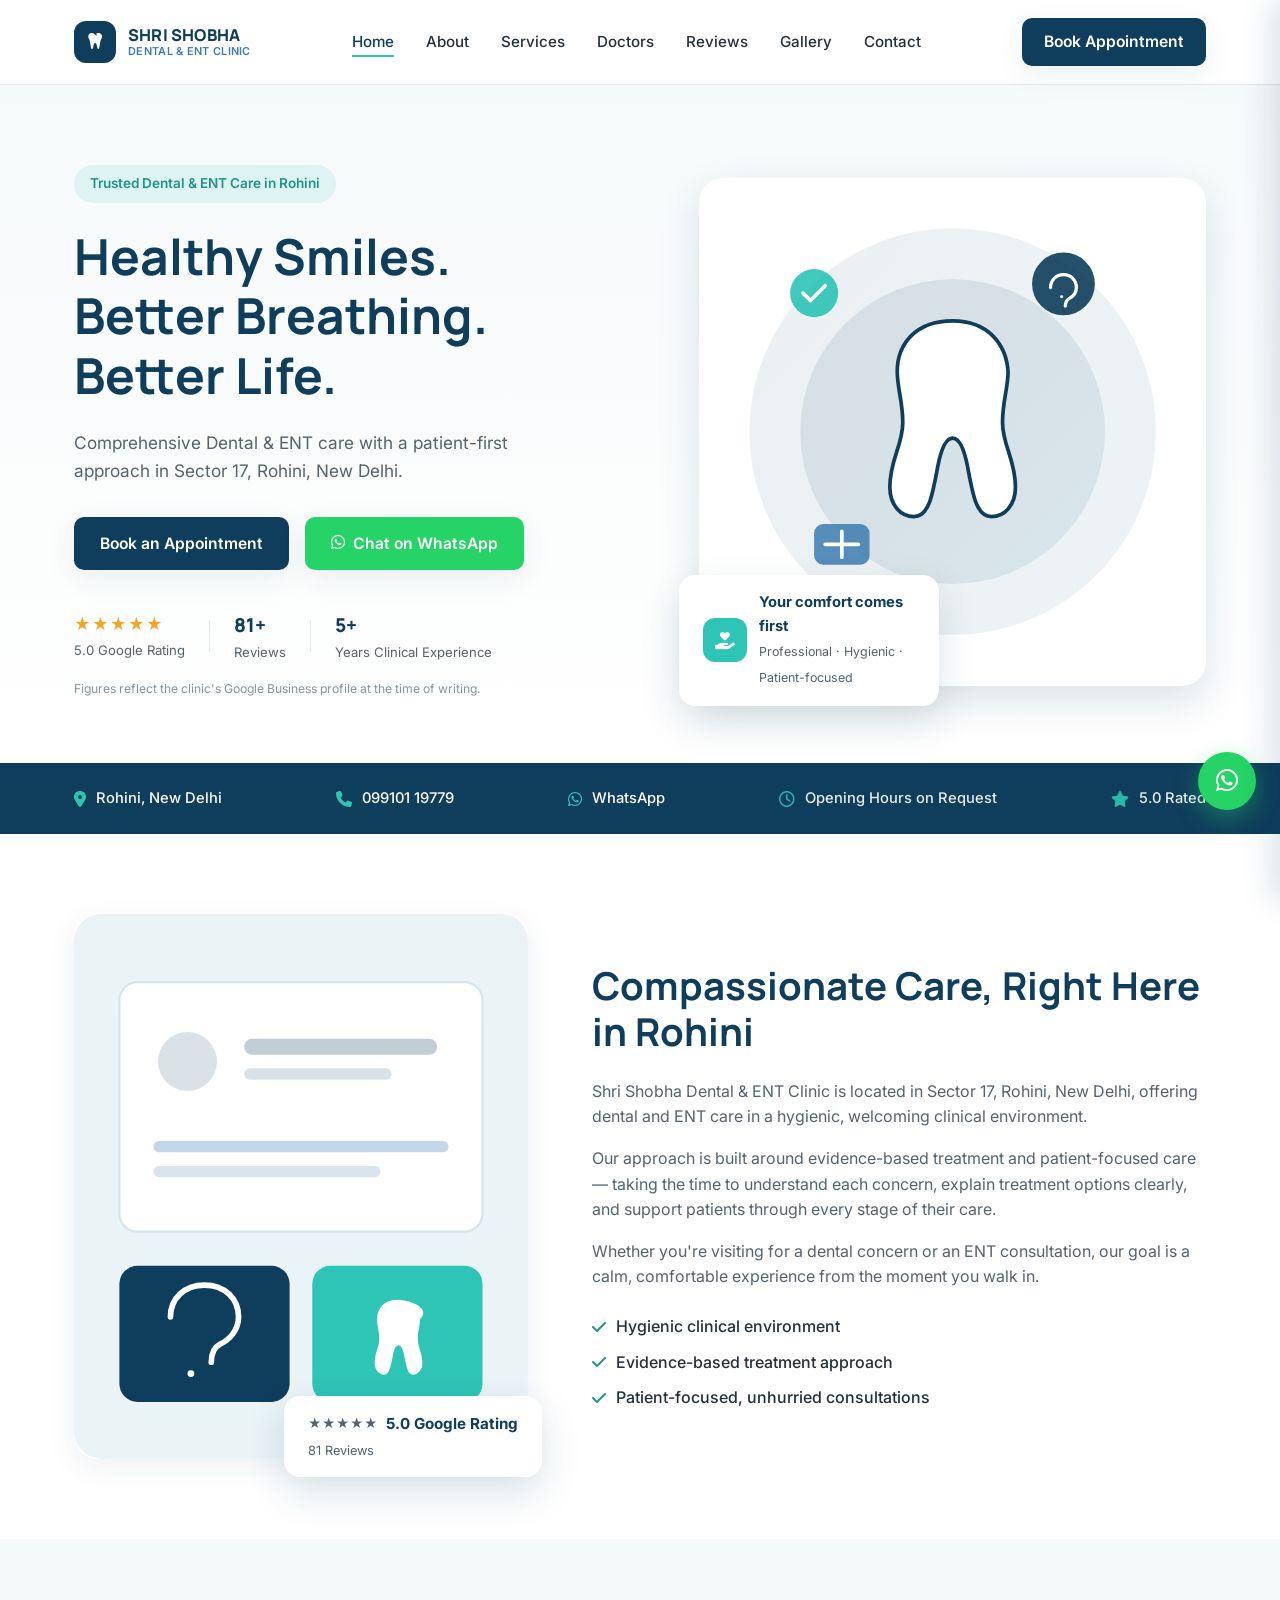
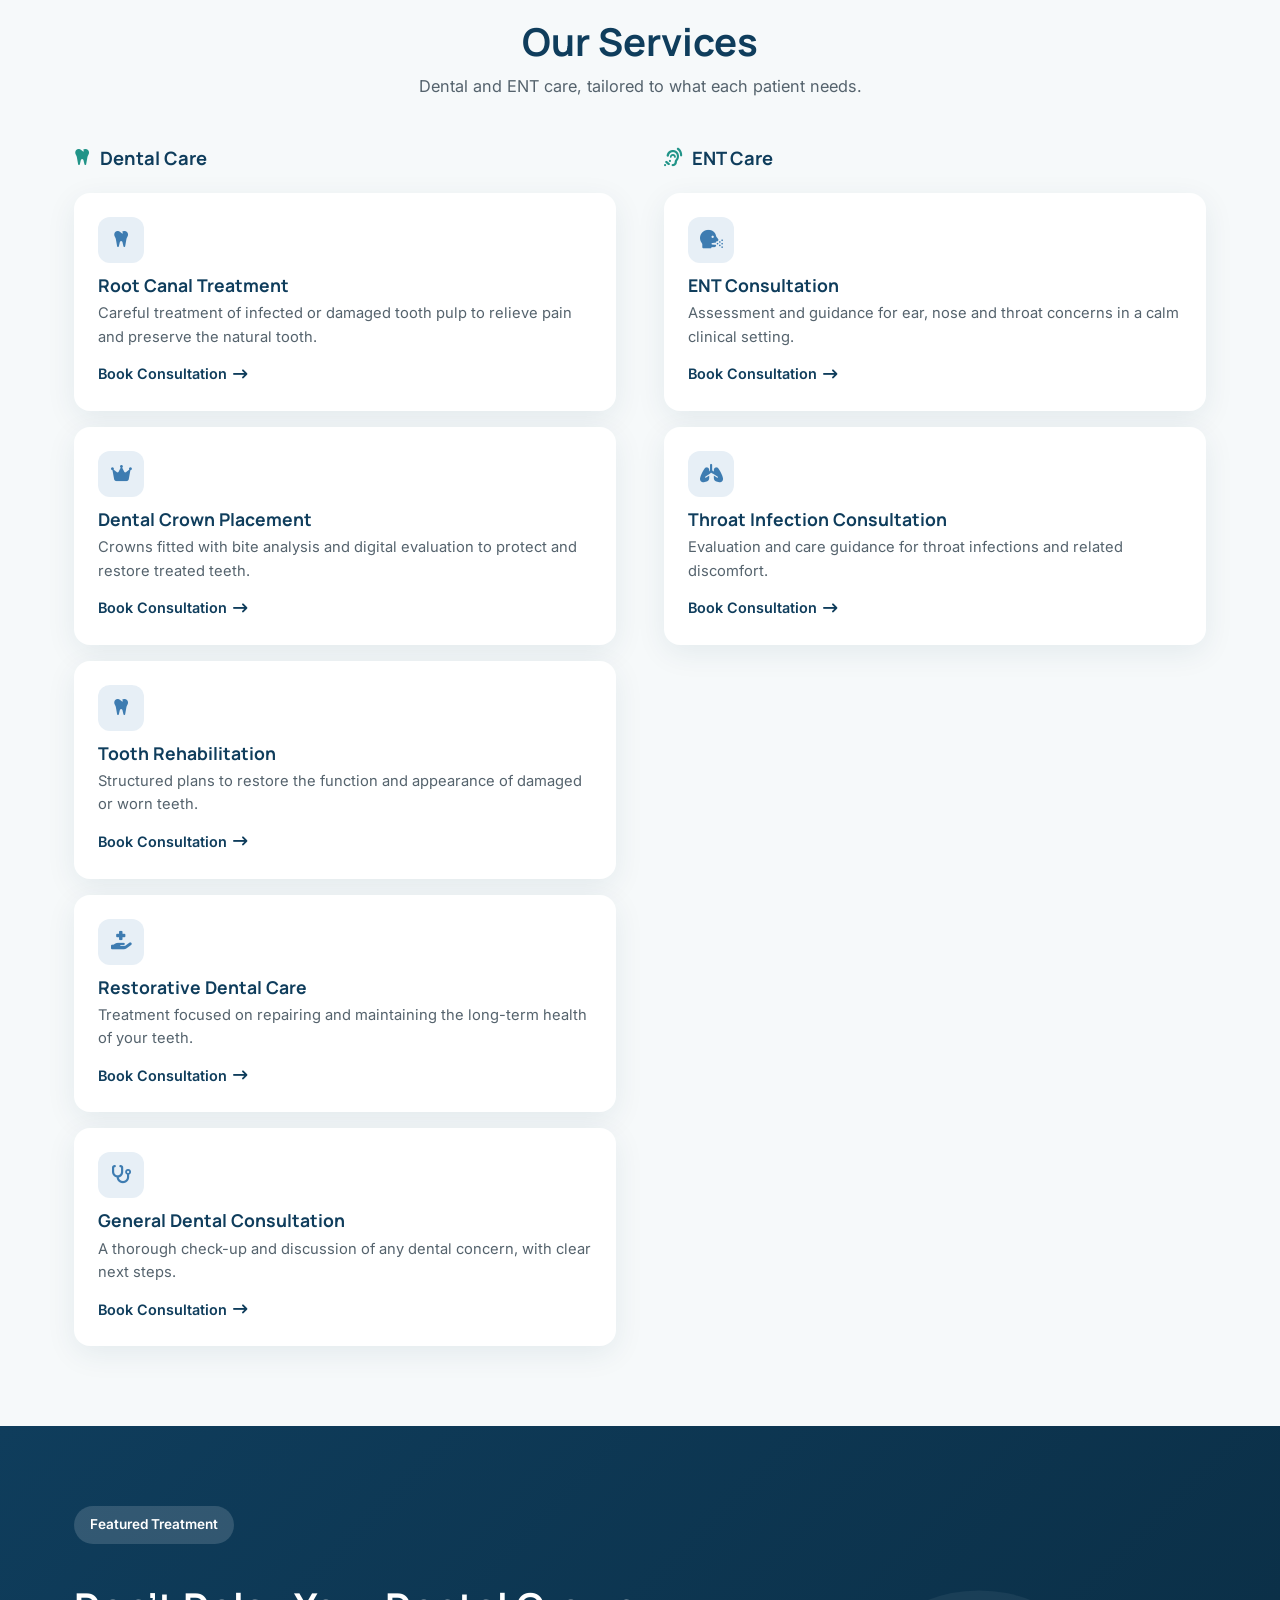
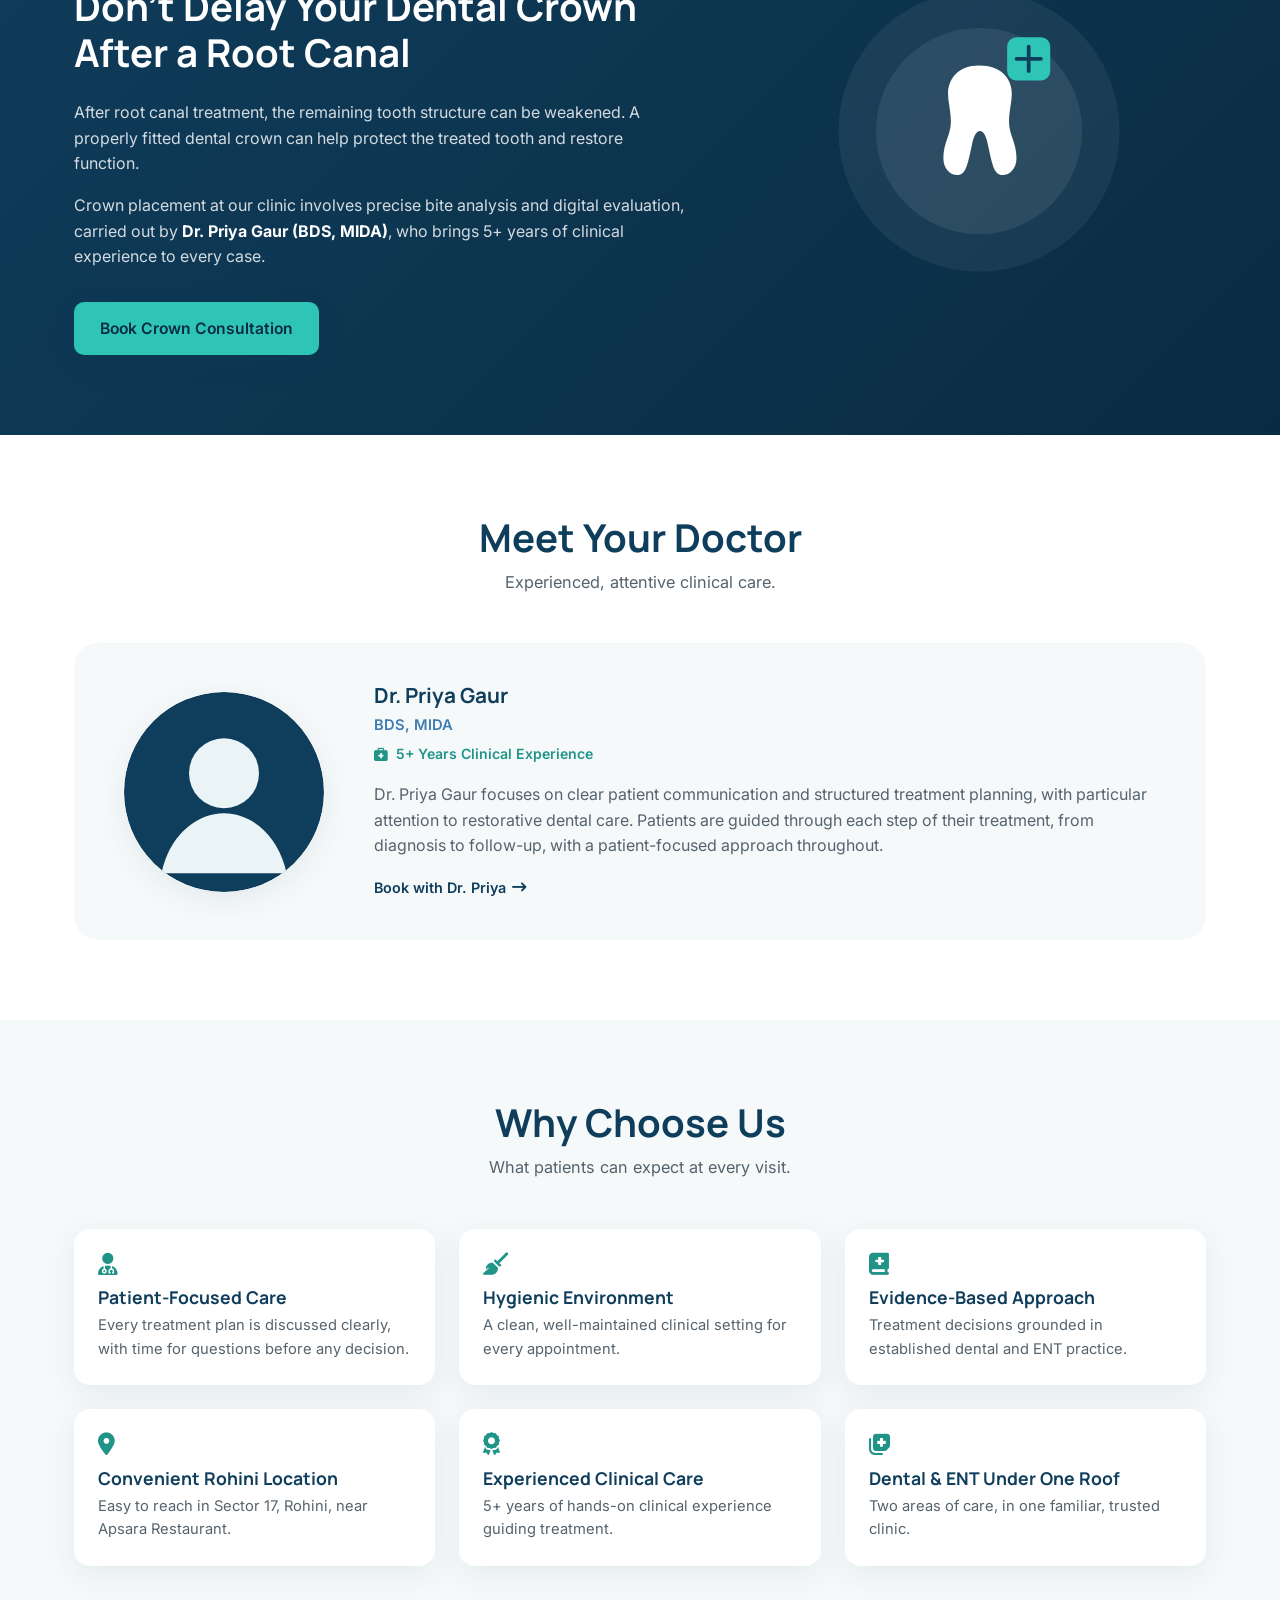
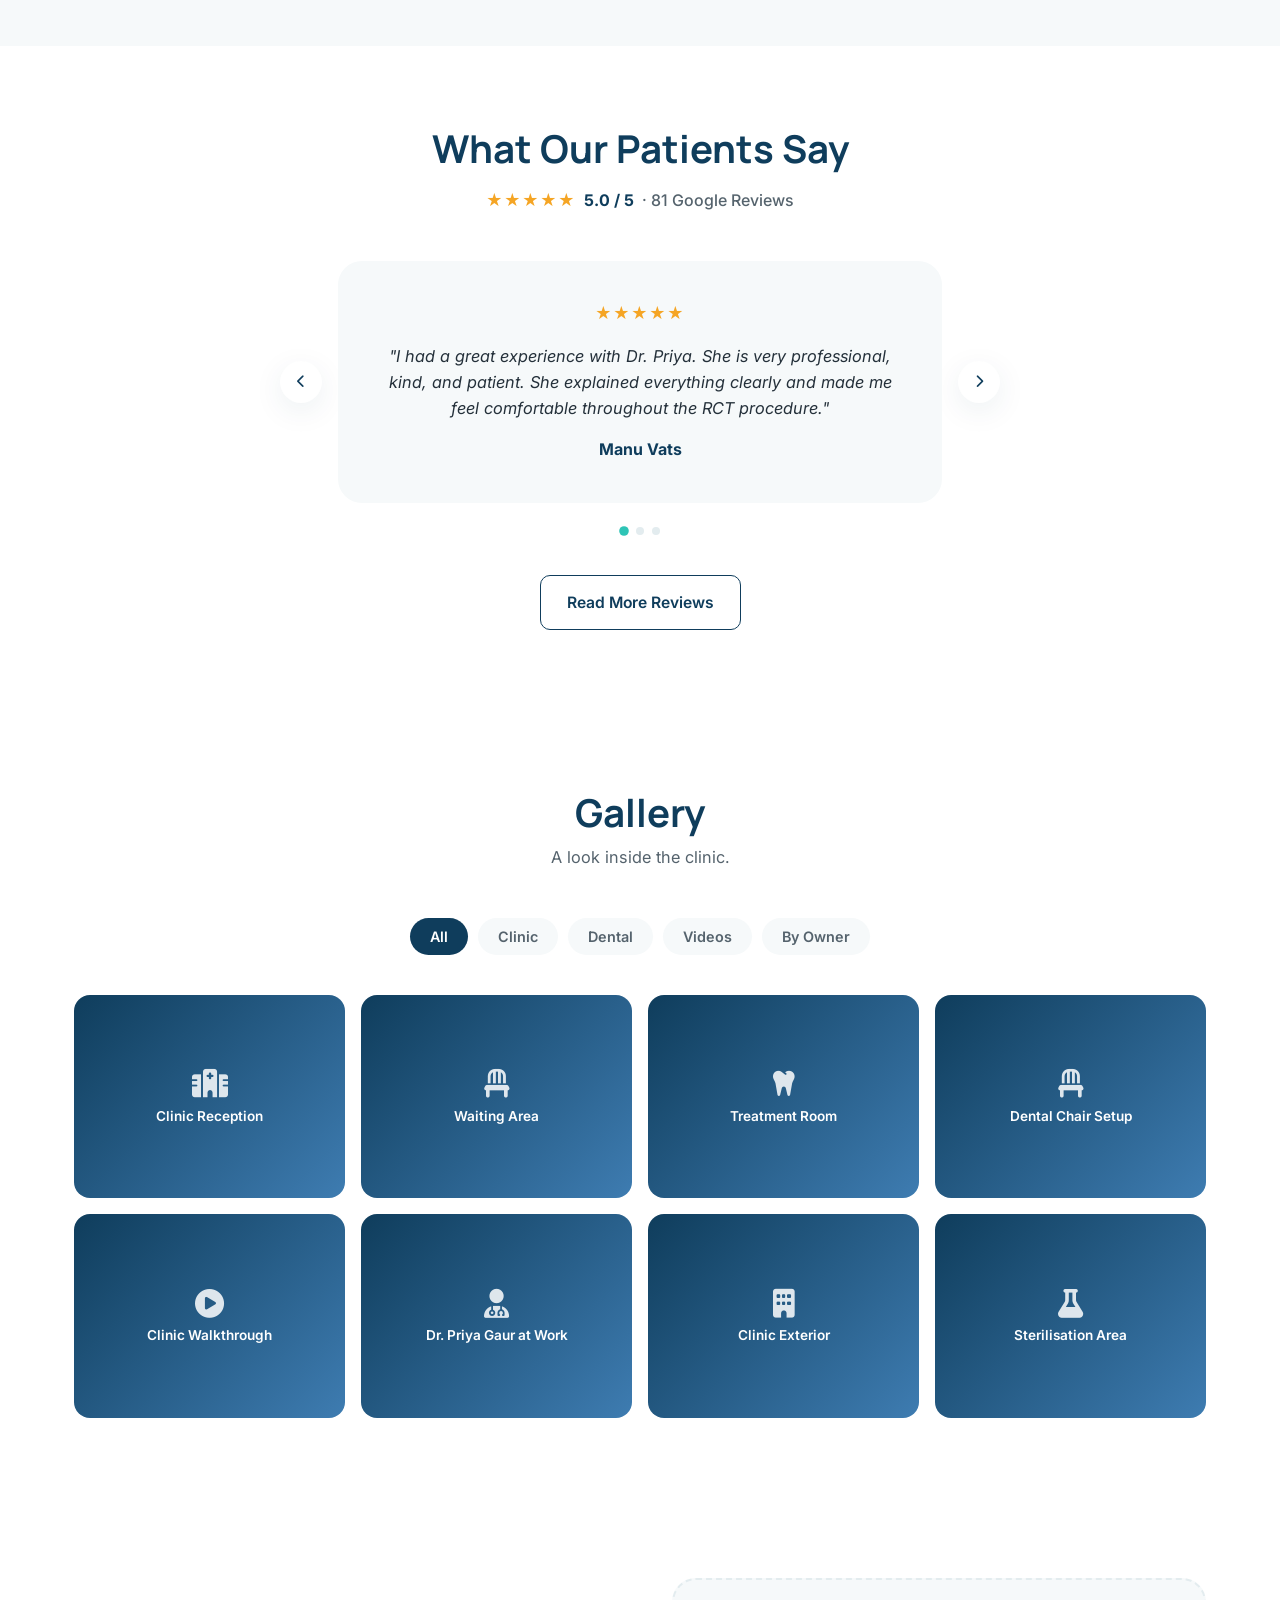
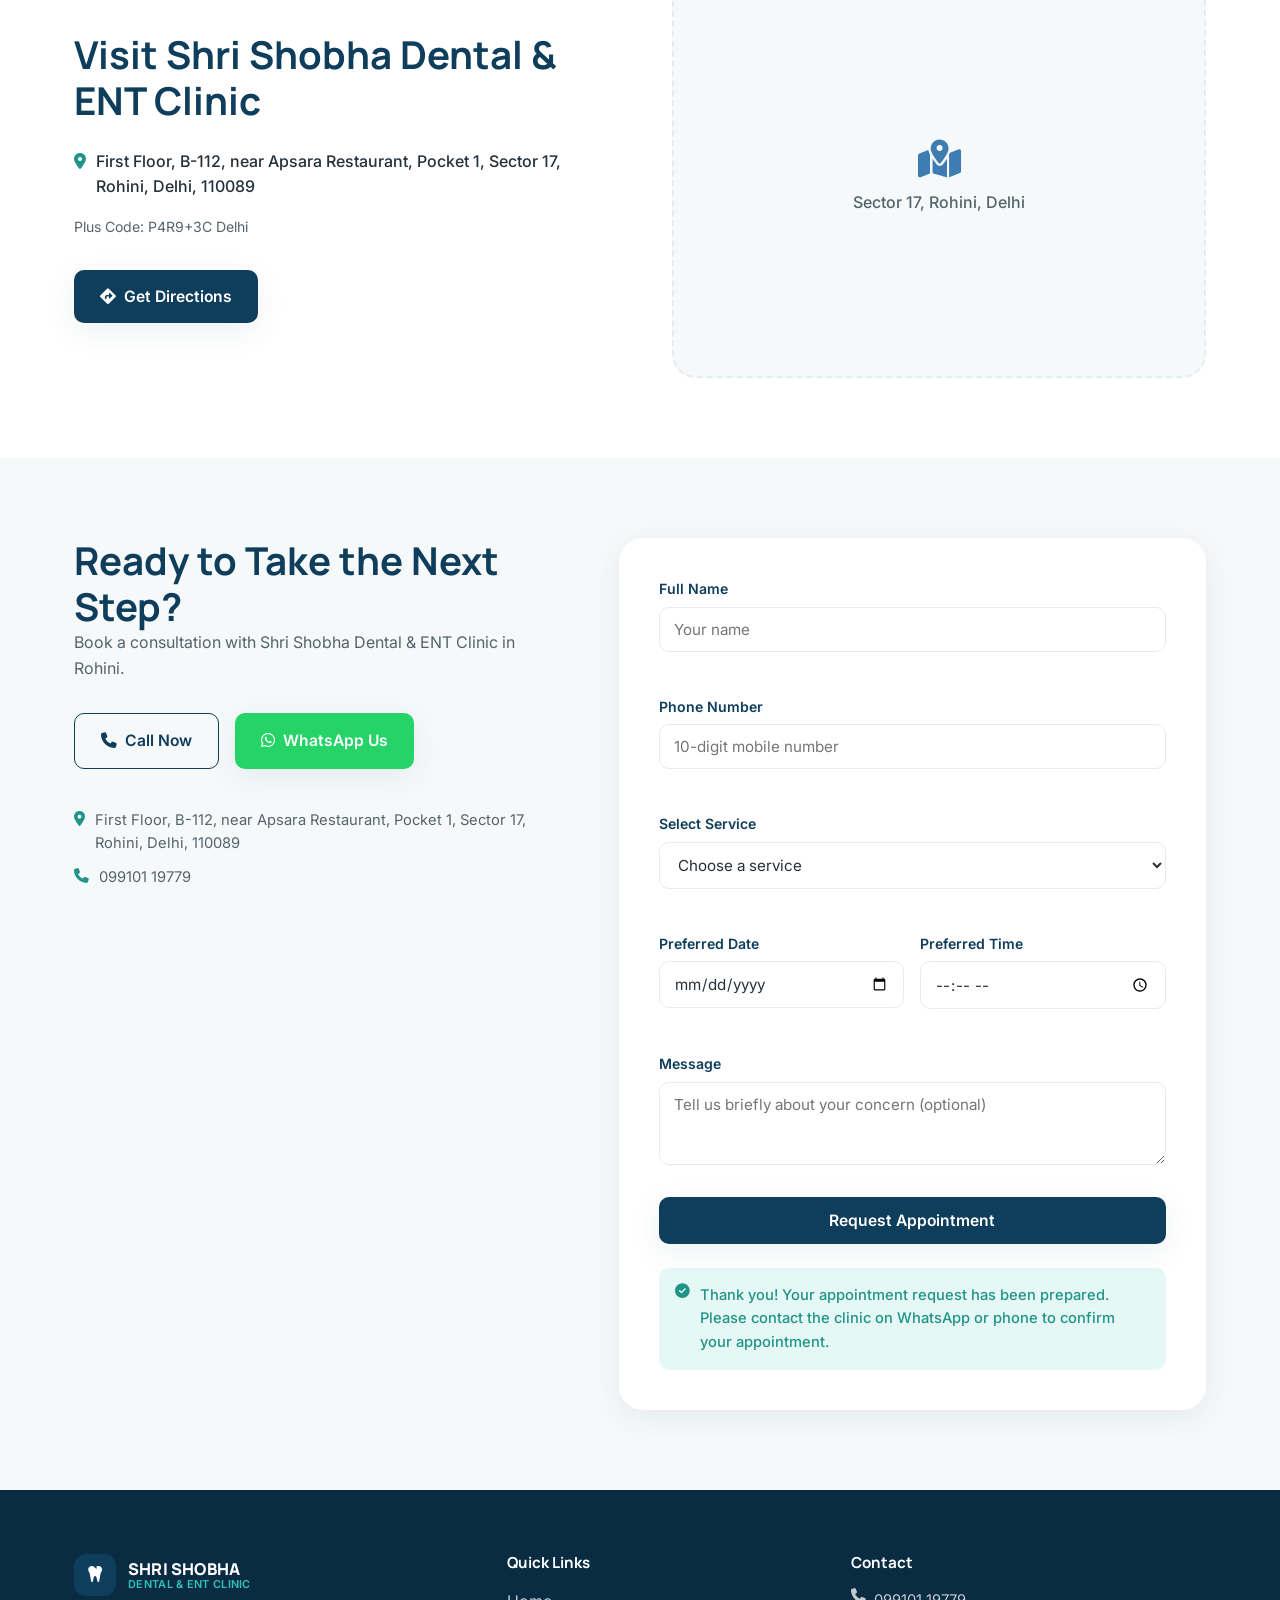
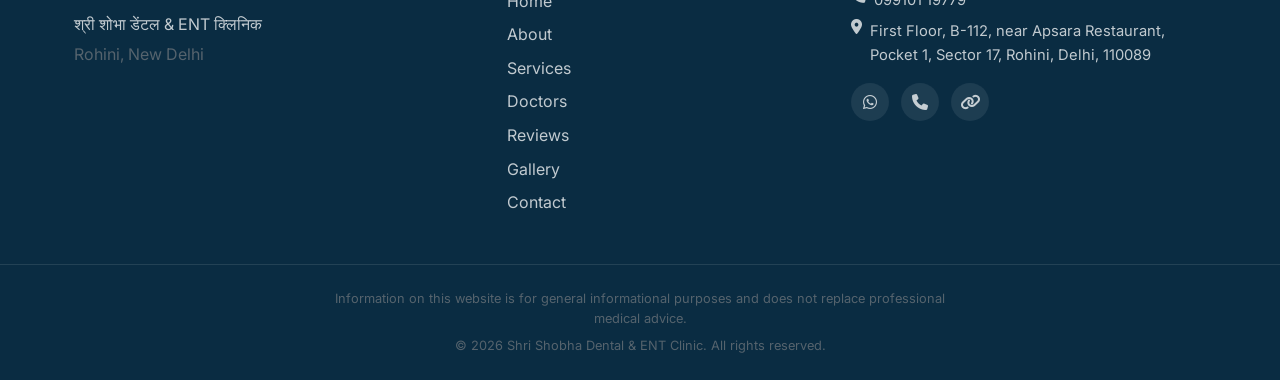
<file: index.html>
<!DOCTYPE html>
<html lang="en">
<head>
<meta charset="UTF-8">
<meta name="viewport" content="width=device-width, initial-scale=1.0">
<title>Shri Shobha Dental & ENT Clinic | Dental & ENT Care in Rohini, Delhi</title>
<meta name="description" content="Shri Shobha Dental & ENT Clinic in Sector 17, Rohini, New Delhi. Dental and ENT care with a patient-focused approach. Book a consultation or contact the clinic today.">
<meta name="keywords" content="dental clinic Rohini, ENT clinic Rohini, root canal Rohini, dental crown Delhi, Dr Priya Gaur, Sector 17 Rohini dentist">

<!-- Open Graph -->
<meta property="og:title" content="Shri Shobha Dental & ENT Clinic | Rohini, New Delhi">
<meta property="og:description" content="Dental and ENT care with a patient-focused approach in Sector 17, Rohini, New Delhi.">
<meta property="og:type" content="website">
<meta property="og:locale" content="en_IN">

<link rel="preconnect" href="https://fonts.googleapis.com">
<link rel="preconnect" href="https://fonts.gstatic.com" crossorigin>
<link href="https://fonts.googleapis.com/css2?family=Manrope:wght@500;600;700;800&family=Inter:wght@400;500;600&display=swap" rel="stylesheet">
<link rel="stylesheet" href="https://cdnjs.cloudflare.com/ajax/libs/font-awesome/6.5.1/css/all.min.css">

<link rel="stylesheet" href="style.css">

<script type="application/ld+json">
{
  "@context": "https://schema.org",
  "@type": "Dentist",
  "name": "Shri Shobha Dental & ENT Clinic",
  "image": "",
  "telephone": "+91-9910119779",
  "address": {
    "@type": "PostalAddress",
    "streetAddress": "First Floor, B-112, near Apsara Restaurant, Pocket 1, Sector 17",
    "addressLocality": "Rohini, Delhi",
    "postalCode": "110089",
    "addressCountry": "IN"
  },
  "aggregateRating": {
    "@type": "AggregateRating",
    "ratingValue": "5.0",
    "reviewCount": "81"
  }
}
</script>
</head>
<body>

<a class="skip-link" href="#main">Skip to content</a>

<!-- ===== HEADER ===== -->
<header class="site-header" id="siteHeader">
  <div class="header-inner">
    <a href="#home" class="brand">
      <span class="brand-mark" aria-hidden="true">
        <i class="fa-solid fa-tooth"></i>
      </span>
      <span class="brand-text">
        <span class="brand-name">SHRI SHOBHA</span>
        <span class="brand-sub">DENTAL &amp; ENT CLINIC</span>
      </span>
    </a>

    <nav class="main-nav" id="mainNav" aria-label="Primary">
      <ul>
        <li><a href="#home" class="nav-link active-link">Home</a></li>
        <li><a href="#about" class="nav-link">About</a></li>
        <li><a href="#services" class="nav-link">Services</a></li>
        <li><a href="#doctors" class="nav-link">Doctors</a></li>
        <li><a href="#reviews" class="nav-link">Reviews</a></li>
        <li><a href="#gallery" class="nav-link">Gallery</a></li>
        <li><a href="#contact" class="nav-link">Contact</a></li>
      </ul>
    </nav>

    <a href="#contact" class="btn btn-primary header-cta">Book Appointment</a>

    <button class="hamburger" id="hamburger" aria-label="Open menu" aria-expanded="false" aria-controls="mobileDrawer">
      <span></span><span></span><span></span>
    </button>
  </div>

  <!-- Mobile Drawer -->
  <div class="mobile-drawer" id="mobileDrawer">
    <ul>
      <li><a href="#home" class="mobile-link">Home</a></li>
      <li><a href="#about" class="mobile-link">About</a></li>
      <li><a href="#services" class="mobile-link">Services</a></li>
      <li><a href="#doctors" class="mobile-link">Doctors</a></li>
      <li><a href="#reviews" class="mobile-link">Reviews</a></li>
      <li><a href="#gallery" class="mobile-link">Gallery</a></li>
      <li><a href="#contact" class="mobile-link">Contact</a></li>
    </ul>
    <a href="#contact" class="btn btn-primary mobile-cta">Book Appointment</a>
  </div>
  <div class="drawer-backdrop" id="drawerBackdrop"></div>
</header>

<main id="main">

  <!-- ===== HERO ===== -->
  <section class="hero" id="home">
    <div class="hero-inner">
      <div class="hero-copy fade-up">
        <span class="badge">Trusted Dental &amp; ENT Care in Rohini</span>
        <h1>Healthy Smiles.<br>Better Breathing.<br>Better Life.</h1>
        <p class="hero-text">Comprehensive Dental &amp; ENT care with a patient-first approach in Sector 17, Rohini, New Delhi.</p>

        <div class="hero-actions">
          <a href="#contact" class="btn btn-primary">Book an Appointment</a>
          <a href="https://wa.me/919910119779?text=Hello%2C%20I%20saw%20your%20clinic%20profile%20on%20Google%20and%20would%20like%20to%20know%20more%20about%20the%20clinic%20details%2C%20available%20services%2C%20and%20appointment%20fees" target="_blank" rel="noopener" class="btn btn-whatsapp">
            <i class="fa-brands fa-whatsapp"></i> Chat on WhatsApp
          </a>
        </div>

        <div class="hero-trust">
          <div class="trust-item">
            <span class="stars" aria-label="5 out of 5 stars">★★★★★</span>
            <span class="trust-label">5.0 Google Rating</span>
          </div>
          <div class="trust-divider" aria-hidden="true"></div>
          <div class="trust-item">
            <span class="trust-number">81+</span>
            <span class="trust-label">Reviews</span>
          </div>
          <div class="trust-divider" aria-hidden="true"></div>
          <div class="trust-item">
            <span class="trust-number">5+</span>
            <span class="trust-label">Years Clinical Experience</span>
          </div>
        </div>
        <p class="trust-footnote">Figures reflect the clinic's Google Business profile at the time of writing.</p>
      </div>

      <div class="hero-visual fade-up" style="--delay:120ms">
        <div class="hero-art" role="img" aria-label="Illustration representing dental and ENT care">
          <svg viewBox="0 0 480 480" xmlns="http://www.w3.org/2000/svg" class="hero-svg">
            <defs>
              <linearGradient id="heroGrad" x1="0%" y1="0%" x2="100%" y2="100%">
                <stop offset="0%" stop-color="#0F3D5C"/>
                <stop offset="100%" stop-color="#1C6E8C"/>
              </linearGradient>
            </defs>
            <circle cx="240" cy="240" r="220" fill="url(#heroGrad)" opacity="0.08"/>
            <circle cx="240" cy="240" r="165" fill="url(#heroGrad)" opacity="0.10"/>
            <g transform="translate(140,120)">
              <path d="M100 0C60 0 40 25 40 55c0 18 6 32 6 55 0 25-14 40-14 70 0 20 12 32 26 32 16 0 20-22 26-55 4-20 9-30 16-30s12 10 16 30c6 33 10 55 26 55 14 0 26-12 26-32 0-30-14-45-14-70 0-23 6-37 6-55C158 25 138 0 100 0z" fill="#ffffff" stroke="#0F3D5C" stroke-width="4"/>
            </g>
            <g transform="translate(60,60)">
              <circle cx="30" cy="30" r="26" fill="#2EC4B6" opacity="0.9"/>
              <path d="M18 30l8 8 16-16" stroke="#ffffff" stroke-width="4" fill="none" stroke-linecap="round" stroke-linejoin="round"/>
            </g>
            <g transform="translate(360,80)">
              <circle cx="0" cy="0" r="34" fill="#0F3D5C" opacity="0.9"/>
              <path d="M-14 4c0-8 6-14 14-14s14 6 14 14c0 6-4 10-8 12-3 2-4 4-4 8" stroke="#ffffff" stroke-width="3.5" fill="none" stroke-linecap="round"/>
              <circle cx="-2" cy="14" r="1.6" fill="#ffffff"/>
            </g>
            <g transform="translate(90,340)">
              <rect x="0" y="0" width="60" height="44" rx="10" fill="#3E7CB1" opacity="0.85"/>
              <path d="M12 22h36M30 8v28" stroke="#ffffff" stroke-width="4" stroke-linecap="round"/>
            </g>
          </svg>
        </div>

        <div class="floating-card">
          <div class="floating-card-icon"><i class="fa-solid fa-hand-holding-heart"></i></div>
          <div>
            <strong>Your comfort comes first</strong>
            <span>Professional &middot; Hygienic &middot; Patient-focused</span>
          </div>
        </div>
      </div>
    </div>
  </section>

  <!-- ===== QUICK CONTACT BAR ===== -->
  <section class="quick-contact" aria-label="Quick contact information">
    <div class="quick-contact-inner">
      <a href="https://www.google.com/maps/search/?api=1&query=Shri+Shobha+Dental+%26+ENT+Clinic+Sector+17+Rohini+Delhi" target="_blank" rel="noopener" class="qc-item">
        <i class="fa-solid fa-location-dot"></i>
        <span>Rohini, New Delhi</span>
      </a>
      <a href="tel:09910119779" class="qc-item">
        <i class="fa-solid fa-phone"></i>
        <span>099101 19779</span>
      </a>
      <a href="https://wa.me/919910119779" target="_blank" rel="noopener" class="qc-item">
        <i class="fa-brands fa-whatsapp"></i>
        <span>WhatsApp</span>
      </a>
      <span class="qc-item qc-static">
        <i class="fa-regular fa-clock"></i>
        <span>Opening Hours on Request</span>
      </span>
      <span class="qc-item qc-static">
        <i class="fa-solid fa-star"></i>
        <span>5.0 Rated</span>
      </span>
    </div>
  </section>

  <!-- ===== ABOUT ===== -->
  <section class="about" id="about">
    <div class="section-inner about-grid">
      <div class="about-visual fade-up">
        <div class="about-image">
          <svg viewBox="0 0 400 480" xmlns="http://www.w3.org/2000/svg">
            <rect width="400" height="480" rx="24" fill="#EAF3F6"/>
            <rect x="40" y="60" width="320" height="220" rx="16" fill="#ffffff" stroke="#D7E6EA" stroke-width="2"/>
            <circle cx="100" cy="130" r="26" fill="#0F3D5C" opacity="0.15"/>
            <rect x="150" y="110" width="170" height="14" rx="7" fill="#0F3D5C" opacity="0.25"/>
            <rect x="150" y="136" width="130" height="10" rx="5" fill="#0F3D5C" opacity="0.15"/>
            <rect x="70" y="200" width="260" height="10" rx="5" fill="#3E7CB1" opacity="0.3"/>
            <rect x="70" y="222" width="200" height="10" rx="5" fill="#3E7CB1" opacity="0.2"/>
            <rect x="40" y="310" width="150" height="120" rx="16" fill="#0F3D5C"/>
            <path d="M85 355c0-16 12-28 30-28s30 12 30 28c0 12-8 20-16 24-6 3-8 8-8 16" stroke="#ffffff" stroke-width="5" fill="none" stroke-linecap="round"/>
            <circle cx="103" cy="405" r="3" fill="#ffffff"/>
            <rect x="210" y="310" width="150" height="120" rx="16" fill="#2EC4B6"/>
            <g transform="translate(255,340)">
              <path d="M30 0C18 0 12 8 12 17c0 6 2 10 2 17 0 8-4 12-4 22 0 6 4 10 8 10 5 0 6-7 8-17 1-6 3-9 5-9s4 3 5 9c2 10 3 17 8 17 4 0 8-4 8-10 0-10-4-14-4-22 0-7 2-11 2-17C60 8 42 0 30 0z" fill="#ffffff"/>
            </g>
          </svg>
        </div>
        <div class="trust-card">
          <div class="trust-card-rating">
            <span class="stars">★★★★★</span>
            <strong>5.0 Google Rating</strong>
          </div>
          <span>81 Reviews</span>
        </div>
      </div>

      <div class="about-copy fade-up" style="--delay:100ms">
        <h2>Compassionate Care, Right Here in Rohini</h2>
        <p>Shri Shobha Dental &amp; ENT Clinic is located in Sector 17, Rohini, New Delhi, offering dental and ENT care in a hygienic, welcoming clinical environment.</p>
        <p>Our approach is built around evidence-based treatment and patient-focused care &mdash; taking the time to understand each concern, explain treatment options clearly, and support patients through every stage of their care.</p>
        <p>Whether you're visiting for a dental concern or an ENT consultation, our goal is a calm, comfortable experience from the moment you walk in.</p>
        <ul class="about-points">
          <li><i class="fa-solid fa-check"></i> Hygienic clinical environment</li>
          <li><i class="fa-solid fa-check"></i> Evidence-based treatment approach</li>
          <li><i class="fa-solid fa-check"></i> Patient-focused, unhurried consultations</li>
        </ul>
      </div>
    </div>
  </section>

  <!-- ===== SERVICES ===== -->
  <section class="services" id="services">
    <div class="section-inner">
      <div class="section-heading fade-up">
        <h2>Our Services</h2>
        <p>Dental and ENT care, tailored to what each patient needs.</p>
      </div>

      <div class="services-columns">
        <div class="services-column fade-up">
          <h3 class="services-column-title"><i class="fa-solid fa-tooth"></i> Dental Care</h3>
          <div class="service-card-list">

            <div class="service-card">
              <div class="service-icon"><i class="fa-solid fa-tooth"></i></div>
              <h4>Root Canal Treatment</h4>
              <p>Careful treatment of infected or damaged tooth pulp to relieve pain and preserve the natural tooth.</p>
              <a href="#contact" class="service-link">Book Consultation <i class="fa-solid fa-arrow-right-long"></i></a>
            </div>

            <div class="service-card">
              <div class="service-icon"><i class="fa-solid fa-crown"></i></div>
              <h4>Dental Crown Placement</h4>
              <p>Crowns fitted with bite analysis and digital evaluation to protect and restore treated teeth.</p>
              <a href="#contact" class="service-link">Book Consultation <i class="fa-solid fa-arrow-right-long"></i></a>
            </div>

            <div class="service-card">
              <div class="service-icon"><i class="fa-solid fa-tooth"></i></div>
              <h4>Tooth Rehabilitation</h4>
              <p>Structured plans to restore the function and appearance of damaged or worn teeth.</p>
              <a href="#contact" class="service-link">Book Consultation <i class="fa-solid fa-arrow-right-long"></i></a>
            </div>

            <div class="service-card">
              <div class="service-icon"><i class="fa-solid fa-hand-holding-medical"></i></div>
              <h4>Restorative Dental Care</h4>
              <p>Treatment focused on repairing and maintaining the long-term health of your teeth.</p>
              <a href="#contact" class="service-link">Book Consultation <i class="fa-solid fa-arrow-right-long"></i></a>
            </div>

            <div class="service-card">
              <div class="service-icon"><i class="fa-solid fa-stethoscope"></i></div>
              <h4>General Dental Consultation</h4>
              <p>A thorough check-up and discussion of any dental concern, with clear next steps.</p>
              <a href="#contact" class="service-link">Book Consultation <i class="fa-solid fa-arrow-right-long"></i></a>
            </div>

          </div>
        </div>

        <div class="services-column fade-up" style="--delay:100ms">
          <h3 class="services-column-title"><i class="fa-solid fa-ear-listen"></i> ENT Care</h3>
          <div class="service-card-list">

            <div class="service-card">
              <div class="service-icon"><i class="fa-solid fa-head-side-cough"></i></div>
              <h4>ENT Consultation</h4>
              <p>Assessment and guidance for ear, nose and throat concerns in a calm clinical setting.</p>
              <a href="#contact" class="service-link">Book Consultation <i class="fa-solid fa-arrow-right-long"></i></a>
            </div>

            <div class="service-card">
              <div class="service-icon"><i class="fa-solid fa-lungs"></i></div>
              <h4>Throat Infection Consultation</h4>
              <p>Evaluation and care guidance for throat infections and related discomfort.</p>
              <a href="#contact" class="service-link">Book Consultation <i class="fa-solid fa-arrow-right-long"></i></a>
            </div>

          </div>
        </div>
      </div>
    </div>
  </section>

  <!-- ===== FEATURED TREATMENT ===== -->
  <section class="featured-treatment">
    <div class="section-inner featured-grid">
      <div class="featured-copy fade-up">
        <span class="badge badge-light">Featured Treatment</span>
        <h2>Don't Delay Your Dental Crown After a Root Canal</h2>
        <p>After root canal treatment, the remaining tooth structure can be weakened. A properly fitted dental crown can help protect the treated tooth and restore function.</p>
        <p>Crown placement at our clinic involves precise bite analysis and digital evaluation, carried out by <strong>Dr. Priya Gaur (BDS, MIDA)</strong>, who brings 5+ years of clinical experience to every case.</p>
        <a href="#contact" class="btn btn-accent">Book Crown Consultation</a>
      </div>
      <div class="featured-visual fade-up" style="--delay:100ms">
        <svg viewBox="0 0 320 320" xmlns="http://www.w3.org/2000/svg">
          <circle cx="160" cy="160" r="150" fill="#ffffff" opacity="0.06"/>
          <circle cx="160" cy="160" r="110" fill="#ffffff" opacity="0.08"/>
          <g transform="translate(105,90)">
            <path d="M55 0C33 0 22 14 22 30c0 10 3 18 3 30 0 14-8 22-8 39 0 11 7 18 15 18 9 0 11-12 15-30 2-11 5-17 9-17s7 6 9 17c4 18 6 30 15 30 8 0 15-7 15-18 0-17-8-25-8-39 0-12 3-20 3-30C90 14 79 0 55 0z" fill="#ffffff"/>
          </g>
          <g transform="translate(190,60)">
            <rect x="0" y="0" width="46" height="46" rx="10" fill="#2EC4B6"/>
            <path d="M10 23h26M23 10v26" stroke="#0F3D5C" stroke-width="4" stroke-linecap="round"/>
          </g>
        </svg>
      </div>
    </div>
  </section>

  <!-- ===== DOCTORS ===== -->
  <section class="doctors" id="doctors">
    <div class="section-inner">
      <div class="section-heading fade-up">
        <h2>Meet Your Doctor</h2>
        <p>Experienced, attentive clinical care.</p>
      </div>

      <div class="doctor-card fade-up">
        <div class="doctor-avatar">
          <svg viewBox="0 0 160 160" xmlns="http://www.w3.org/2000/svg">
            <circle cx="80" cy="80" r="80" fill="#0F3D5C"/>
            <circle cx="80" cy="65" r="28" fill="#EAF3F6"/>
            <path d="M30 145c6-30 28-48 50-48s44 18 50 48" fill="#EAF3F6"/>
          </svg>
        </div>
        <div class="doctor-info">
          <h3>Dr. Priya Gaur</h3>
          <span class="doctor-credentials">BDS, MIDA</span>
          <span class="doctor-experience"><i class="fa-solid fa-briefcase-medical"></i> 5+ Years Clinical Experience</span>
          <p>Dr. Priya Gaur focuses on clear patient communication and structured treatment planning, with particular attention to restorative dental care. Patients are guided through each step of their treatment, from diagnosis to follow-up, with a patient-focused approach throughout.</p>
          <a href="#contact" class="service-link">Book with Dr. Priya <i class="fa-solid fa-arrow-right-long"></i></a>
        </div>
      </div>
    </div>
  </section>

  <!-- ===== WHY CHOOSE US ===== -->
  <section class="why-us">
    <div class="section-inner">
      <div class="section-heading fade-up">
        <h2>Why Choose Us</h2>
        <p>What patients can expect at every visit.</p>
      </div>
      <div class="why-grid">
        <div class="why-card fade-up">
          <i class="fa-solid fa-user-doctor"></i>
          <h4>Patient-Focused Care</h4>
          <p>Every treatment plan is discussed clearly, with time for questions before any decision.</p>
        </div>
        <div class="why-card fade-up" style="--delay:60ms">
          <i class="fa-solid fa-broom"></i>
          <h4>Hygienic Environment</h4>
          <p>A clean, well-maintained clinical setting for every appointment.</p>
        </div>
        <div class="why-card fade-up" style="--delay:120ms">
          <i class="fa-solid fa-book-medical"></i>
          <h4>Evidence-Based Approach</h4>
          <p>Treatment decisions grounded in established dental and ENT practice.</p>
        </div>
        <div class="why-card fade-up" style="--delay:180ms">
          <i class="fa-solid fa-location-dot"></i>
          <h4>Convenient Rohini Location</h4>
          <p>Easy to reach in Sector 17, Rohini, near Apsara Restaurant.</p>
        </div>
        <div class="why-card fade-up" style="--delay:240ms">
          <i class="fa-solid fa-award"></i>
          <h4>Experienced Clinical Care</h4>
          <p>5+ years of hands-on clinical experience guiding treatment.</p>
        </div>
        <div class="why-card fade-up" style="--delay:300ms">
          <i class="fa-solid fa-notes-medical"></i>
          <h4>Dental &amp; ENT Under One Roof</h4>
          <p>Two areas of care, in one familiar, trusted clinic.</p>
        </div>
      </div>
    </div>
  </section>

  <!-- ===== REVIEWS ===== -->
  <section class="reviews" id="reviews">
    <div class="section-inner">
      <div class="section-heading fade-up">
        <h2>What Our Patients Say</h2>
        <div class="reviews-score">
          <span class="stars">★★★★★</span>
          <strong>5.0 / 5</strong>
          <span>&middot; 81 Google Reviews</span>
        </div>
      </div>

      <div class="reviews-carousel-wrap">
        <button class="carousel-btn carousel-prev" id="reviewPrev" aria-label="Previous review"><i class="fa-solid fa-chevron-left"></i></button>

        <div class="reviews-track" id="reviewsTrack">
          <article class="review-card">
            <span class="stars">★★★★★</span>
            <p>"I had a great experience with Dr. Priya. She is very professional, kind, and patient. She explained everything clearly and made me feel comfortable throughout the RCT procedure."</p>
            <strong>Manu Vats</strong>
          </article>

          <article class="review-card">
            <span class="stars">★★★★★</span>
            <p>"Excellent treatment and nice follow up. My personal advise to dental patients to must visit one time."</p>
            <strong>Manish Saxena</strong>
          </article>

          <article class="review-card">
            <span class="stars">★★★★★</span>
            <p>"Dr A.K Sharma is truly a gem. He is extremely humble and listens patiently to every concern before suggesting the right treatment."</p>
            <strong>Jatin Manhas</strong>
          </article>
        </div>

        <button class="carousel-btn carousel-next" id="reviewNext" aria-label="Next review"><i class="fa-solid fa-chevron-right"></i></button>
      </div>

      <div class="reviews-dots" id="reviewDots"></div>

      <div class="reviews-cta">
        <a href="https://www.google.com/maps/search/?api=1&query=Shri+Shobha+Dental+%26+ENT+Clinic+Sector+17+Rohini+Delhi" target="_blank" rel="noopener" class="btn btn-outline">Read More Reviews</a>
      </div>
    </div>
  </section>

  <!-- ===== GALLERY ===== -->
  <section class="gallery" id="gallery">
    <div class="section-inner">
      <div class="section-heading fade-up">
        <h2>Gallery</h2>
        <p>A look inside the clinic.</p>
      </div>

      <div class="gallery-tabs" role="tablist" aria-label="Gallery categories">
        <button class="gallery-tab active" data-filter="all" role="tab" aria-selected="true">All</button>
        <button class="gallery-tab" data-filter="clinic" role="tab" aria-selected="false">Clinic</button>
        <button class="gallery-tab" data-filter="dental" role="tab" aria-selected="false">Dental</button>
        <button class="gallery-tab" data-filter="videos" role="tab" aria-selected="false">Videos</button>
        <button class="gallery-tab" data-filter="owner" role="tab" aria-selected="false">By Owner</button>
      </div>

      <div class="gallery-grid" id="galleryGrid">
        <button class="gallery-item" data-category="clinic" data-caption="Clinic Reception">
          <span class="gallery-placeholder"><i class="fa-solid fa-hospital"></i><span>Clinic Reception</span></span>
        </button>
        <button class="gallery-item" data-category="clinic" data-caption="Waiting Area">
          <span class="gallery-placeholder"><i class="fa-solid fa-chair"></i><span>Waiting Area</span></span>
        </button>
        <button class="gallery-item" data-category="dental" data-caption="Treatment Room">
          <span class="gallery-placeholder"><i class="fa-solid fa-tooth"></i><span>Treatment Room</span></span>
        </button>
        <button class="gallery-item" data-category="dental" data-caption="Dental Chair Setup">
          <span class="gallery-placeholder"><i class="fa-solid fa-chair"></i><span>Dental Chair Setup</span></span>
        </button>
        <button class="gallery-item" data-category="videos" data-caption="Clinic Walkthrough">
          <span class="gallery-placeholder"><i class="fa-solid fa-circle-play"></i><span>Clinic Walkthrough</span></span>
        </button>
        <button class="gallery-item" data-category="owner" data-caption="Dr. Priya Gaur at Work">
          <span class="gallery-placeholder"><i class="fa-solid fa-user-doctor"></i><span>Dr. Priya Gaur at Work</span></span>
        </button>
        <button class="gallery-item" data-category="clinic" data-caption="Clinic Exterior">
          <span class="gallery-placeholder"><i class="fa-solid fa-building"></i><span>Clinic Exterior</span></span>
        </button>
        <button class="gallery-item" data-category="dental" data-caption="Sterilisation Area">
          <span class="gallery-placeholder"><i class="fa-solid fa-flask"></i><span>Sterilisation Area</span></span>
        </button>
      </div>
    </div>
  </section>

  <!-- Lightbox -->
  <div class="lightbox" id="lightbox" role="dialog" aria-modal="true" aria-label="Gallery image viewer">
    <button class="lightbox-close" id="lightboxClose" aria-label="Close">&times;</button>
    <button class="lightbox-nav lightbox-prev" id="lightboxPrev" aria-label="Previous image"><i class="fa-solid fa-chevron-left"></i></button>
    <div class="lightbox-content">
      <span class="lightbox-placeholder" id="lightboxPlaceholder"><i class="fa-solid fa-image"></i></span>
      <p id="lightboxCaption"></p>
      <span class="lightbox-counter" id="lightboxCounter"></span>
    </div>
    <button class="lightbox-nav lightbox-next" id="lightboxNext" aria-label="Next image"><i class="fa-solid fa-chevron-right"></i></button>
  </div>

  <!-- ===== LOCATION ===== -->
  <section class="location">
    <div class="section-inner location-grid">
      <div class="location-copy fade-up">
        <h2>Visit Shri Shobha Dental &amp; ENT Clinic</h2>
        <p class="location-address">
          <i class="fa-solid fa-location-dot"></i>
          First Floor, B-112, near Apsara Restaurant, Pocket 1, Sector 17, Rohini, Delhi, 110089
        </p>
        <p class="location-pluscode">Plus Code: P4R9+3C Delhi</p>
        <a href="https://www.google.com/maps/dir/?api=1&destination=Shri+Shobha+Dental+%26+ENT+Clinic+Sector+17+Rohini+Delhi" target="_blank" rel="noopener" class="btn btn-primary">
          <i class="fa-solid fa-diamond-turn-right"></i> Get Directions
        </a>
      </div>
      <div class="location-map fade-up" style="--delay:100ms">
        <div class="map-placeholder">
          <i class="fa-solid fa-map-location-dot"></i>
          <span>Sector 17, Rohini, Delhi</span>
        </div>
      </div>
    </div>
  </section>

  <!-- ===== CONTACT ===== -->
  <section class="contact" id="contact">
    <div class="section-inner contact-grid">
      <div class="contact-copy fade-up">
        <h2>Ready to Take the Next Step?</h2>
        <p>Book a consultation with Shri Shobha Dental &amp; ENT Clinic in Rohini.</p>

        <div class="contact-direct-buttons">
          <a href="tel:09910119779" class="btn btn-outline"><i class="fa-solid fa-phone"></i> Call Now</a>
          <a href="https://wa.me/919910119779" target="_blank" rel="noopener" class="btn btn-whatsapp"><i class="fa-brands fa-whatsapp"></i> WhatsApp Us</a>
        </div>

        <ul class="contact-info-list">
          <li><i class="fa-solid fa-location-dot"></i> First Floor, B-112, near Apsara Restaurant, Pocket 1, Sector 17, Rohini, Delhi, 110089</li>
          <li><i class="fa-solid fa-phone"></i> 099101 19779</li>
        </ul>
      </div>

      <form class="appointment-form fade-up" id="appointmentForm" style="--delay:100ms" novalidate>
        <div class="form-row">
          <label for="fullName">Full Name</label>
          <input type="text" id="fullName" name="fullName" placeholder="Your name" required>
          <span class="form-error" id="err-fullName"></span>
        </div>

        <div class="form-row">
          <label for="phone">Phone Number</label>
          <input type="tel" id="phone" name="phone" placeholder="10-digit mobile number" required>
          <span class="form-error" id="err-phone"></span>
        </div>

        <div class="form-row">
          <label for="service">Select Service</label>
          <select id="service" name="service" required>
            <option value="" disabled selected>Choose a service</option>
            <option>Root Canal Treatment</option>
            <option>Dental Crown Placement</option>
            <option>Tooth Rehabilitation</option>
            <option>Restorative Dental Care</option>
            <option>General Dental Consultation</option>
            <option>ENT Consultation</option>
            <option>Throat Infection Consultation</option>
          </select>
          <span class="form-error" id="err-service"></span>
        </div>

        <div class="form-row form-row-split">
          <div>
            <label for="prefDate">Preferred Date</label>
            <input type="date" id="prefDate" name="prefDate" required>
            <span class="form-error" id="err-prefDate"></span>
          </div>
          <div>
            <label for="prefTime">Preferred Time</label>
            <input type="time" id="prefTime" name="prefTime" required>
            <span class="form-error" id="err-prefTime"></span>
          </div>
        </div>

        <div class="form-row">
          <label for="message">Message</label>
          <textarea id="message" name="message" rows="3" placeholder="Tell us briefly about your concern (optional)"></textarea>
        </div>

        <button type="submit" class="btn btn-primary form-submit">Request Appointment</button>

        <div class="form-success" id="formSuccess" role="status" hidden>
          <i class="fa-solid fa-circle-check"></i>
          Thank you! Your appointment request has been prepared. Please contact the clinic on WhatsApp or phone to confirm your appointment.
        </div>
      </form>
    </div>
  </section>

</main>

<!-- ===== FOOTER ===== -->
<footer class="site-footer">
  <div class="section-inner footer-grid">
    <div class="footer-brand">
      <div class="brand">
        <span class="brand-mark"><i class="fa-solid fa-tooth"></i></span>
        <span class="brand-text">
          <span class="brand-name">SHRI SHOBHA</span>
          <span class="brand-sub">DENTAL &amp; ENT CLINIC</span>
        </span>
      </div>
      <p class="footer-hindi">श्री शोभा डेंटल &amp; ENT क्लिनिक</p>
      <p>Rohini, New Delhi</p>
    </div>

    <div class="footer-links">
      <h5>Quick Links</h5>
      <ul>
        <li><a href="#home">Home</a></li>
        <li><a href="#about">About</a></li>
        <li><a href="#services">Services</a></li>
        <li><a href="#doctors">Doctors</a></li>
        <li><a href="#reviews">Reviews</a></li>
        <li><a href="#gallery">Gallery</a></li>
        <li><a href="#contact">Contact</a></li>
      </ul>
    </div>

    <div class="footer-contact">
      <h5>Contact</h5>
      <p><i class="fa-solid fa-phone"></i> <a href="tel:09910119779">099101 19779</a></p>
      <p><i class="fa-solid fa-location-dot"></i> First Floor, B-112, near Apsara Restaurant, Pocket 1, Sector 17, Rohini, Delhi, 110089</p>
      <div class="footer-social">
        <a href="https://wa.me/919910119779" target="_blank" rel="noopener" aria-label="WhatsApp"><i class="fa-brands fa-whatsapp"></i></a>
        <a href="tel:09910119779" aria-label="Phone"><i class="fa-solid fa-phone"></i></a>
        <a href="https://beacons.ai/shri_shobha_dental_ent" target="_blank" rel="noopener" aria-label="Beacons Profile"><i class="fa-solid fa-link"></i></a>
      </div>
    </div>
  </div>

  <div class="footer-bottom">
    <p class="footer-disclaimer">Information on this website is for general informational purposes and does not replace professional medical advice.</p>
    <p>&copy; 2026 Shri Shobha Dental &amp; ENT Clinic. All rights reserved.</p>
  </div>
</footer>

<!-- Floating WhatsApp -->
<a href="https://wa.me/919910119779" target="_blank" rel="noopener" class="whatsapp-float" aria-label="Chat with us on WhatsApp">
  <i class="fa-brands fa-whatsapp"></i>
  <span class="whatsapp-tooltip">Chat with us on WhatsApp</span>
</a>

<!-- Scroll to top -->
<button class="scroll-top" id="scrollTop" aria-label="Scroll to top">
  <i class="fa-solid fa-arrow-up"></i>
</button>

<!-- Mobile sticky CTA bar -->
<div class="mobile-cta-bar">
  <a href="tel:09910119779"><i class="fa-solid fa-phone"></i><span>Call</span></a>
  <a href="https://wa.me/919910119779" target="_blank" rel="noopener"><i class="fa-brands fa-whatsapp"></i><span>WhatsApp</span></a>
  <a href="#contact"><i class="fa-solid fa-calendar-check"></i><span>Appointment</span></a>
</div>

<script src="script.js"></script>
</body>
</html>
</file>
<file: style.css>
/* =========================================================
   SHRI SHOBHA DENTAL & ENT CLINIC — STYLESHEET
   Design tokens, layout, components, responsive rules
   ========================================================= */

:root {
  /* Colors */
  --navy: #0F3D5C;
  --navy-dark: #0A2C42;
  --blue: #3E7CB1;
  --teal: #2EC4B6;
  --teal-dark: #219488;
  --bg-light: #F6F9FA;
  --white: #FFFFFF;
  --charcoal: #24303A;
  --charcoal-soft: #55636D;
  --border-soft: #E3ECEF;
  --whatsapp: #25D366;
  --whatsapp-dark: #1DA851;
  --star: #F5A524;

  /* Type */
  --font-head: 'Manrope', sans-serif;
  --font-body: 'Inter', sans-serif;

  /* Spacing system (8px base) */
  --sp-1: 8px;
  --sp-2: 16px;
  --sp-3: 24px;
  --sp-4: 32px;
  --sp-5: 40px;
  --sp-6: 48px;
  --sp-8: 64px;
  --sp-10: 80px;
  --sp-12: 96px;

  /* Shape */
  --radius-sm: 10px;
  --radius-md: 16px;
  --radius-lg: 24px;
  --shadow-soft: 0 8px 30px rgba(15, 61, 92, 0.08);
  --shadow-med: 0 16px 40px rgba(15, 61, 92, 0.14);

  --header-h: 84px;
}

/* ---------- Reset ---------- */
* { margin: 0; padding: 0; box-sizing: border-box; }

html {
  scroll-behavior: smooth;
  scroll-padding-top: var(--header-h);
}

body {
  font-family: var(--font-body);
  color: var(--charcoal);
  background: var(--white);
  line-height: 1.6;
  -webkit-font-smoothing: antialiased;
  overflow-x: hidden;
}

img { max-width: 100%; display: block; }
a { text-decoration: none; color: inherit; }
ul { list-style: none; }
button { font-family: inherit; cursor: pointer; border: none; background: none; }
svg { display: block; width: 100%; height: 100%; }

h1, h2, h3, h4, h5 {
  font-family: var(--font-head);
  color: var(--navy);
  line-height: 1.2;
  font-weight: 700;
}

h2 { font-size: clamp(1.7rem, 3vw, 2.4rem); }
h3 { font-size: 1.3rem; }
h4 { font-size: 1.1rem; }

p { color: var(--charcoal-soft); }

.section-inner {
  max-width: 1180px;
  margin: 0 auto;
  padding: 0 var(--sp-3);
}

section { padding: var(--sp-10) 0; }

.skip-link {
  position: absolute;
  left: -999px;
  top: 0;
  background: var(--navy);
  color: #fff;
  padding: var(--sp-1) var(--sp-2);
  z-index: 999;
}
.skip-link:focus { left: var(--sp-2); top: var(--sp-2); }

:focus-visible {
  outline: 3px solid var(--teal);
  outline-offset: 2px;
}

/* ---------- Buttons ---------- */
.btn {
  display: inline-flex;
  align-items: center;
  gap: 8px;
  padding: 14px 26px;
  border-radius: var(--radius-sm);
  font-weight: 600;
  font-size: 0.98rem;
  transition: transform 0.18s ease, box-shadow 0.18s ease, background 0.18s ease;
  white-space: nowrap;
}
.btn:hover { transform: translateY(-2px); }

.btn-primary {
  background: var(--navy);
  color: #fff;
  box-shadow: var(--shadow-soft);
}
.btn-primary:hover { background: var(--navy-dark); box-shadow: var(--shadow-med); }

.btn-accent {
  background: var(--teal);
  color: var(--navy-dark);
  box-shadow: var(--shadow-soft);
}
.btn-accent:hover { background: var(--teal-dark); color: #fff; }

.btn-outline {
  background: transparent;
  color: var(--navy);
  border: 1.5px solid var(--navy);
}
.btn-outline:hover { background: var(--navy); color: #fff; }

.btn-whatsapp {
  background: var(--whatsapp);
  color: #fff;
  box-shadow: var(--shadow-soft);
}
.btn-whatsapp:hover { background: var(--whatsapp-dark); }

/* ---------- Header ---------- */
.site-header {
  position: sticky;
  top: 0;
  z-index: 500;
  background: rgba(255,255,255,0.92);
  backdrop-filter: blur(10px);
  border-bottom: 1px solid var(--border-soft);
  transition: box-shadow 0.25s ease, padding 0.25s ease;
}
.site-header.scrolled { box-shadow: 0 4px 20px rgba(15,61,92,0.08); }

.header-inner {
  max-width: 1180px;
  margin: 0 auto;
  padding: 0 var(--sp-3);
  height: var(--header-h);
  display: flex;
  align-items: center;
  justify-content: space-between;
  gap: var(--sp-3);
  transition: height 0.25s ease;
}
.site-header.scrolled .header-inner { height: 68px; }

.brand {
  display: flex;
  align-items: center;
  gap: 12px;
  flex-shrink: 0;
}
.brand-mark {
  width: 42px;
  height: 42px;
  border-radius: 12px;
  background: var(--navy);
  color: #fff;
  display: flex;
  align-items: center;
  justify-content: center;
  font-size: 1.15rem;
}
.brand-text { display: flex; flex-direction: column; line-height: 1.15; }
.brand-name {
  font-family: var(--font-head);
  font-weight: 800;
  color: var(--navy);
  font-size: 1.02rem;
  letter-spacing: 0.2px;
}
.brand-sub {
  font-size: 0.68rem;
  color: var(--blue);
  font-weight: 600;
  letter-spacing: 0.3px;
}

.main-nav ul {
  display: flex;
  gap: var(--sp-4);
}
.nav-link {
  font-weight: 500;
  font-size: 0.95rem;
  color: var(--charcoal);
  position: relative;
  padding: 6px 0;
  transition: color 0.2s ease;
}
.nav-link::after {
  content: "";
  position: absolute;
  left: 0; bottom: 0;
  width: 0; height: 2px;
  background: var(--teal);
  transition: width 0.2s ease;
}
.nav-link:hover, .nav-link.active-link { color: var(--navy); }
.nav-link:hover::after, .nav-link.active-link::after { width: 100%; }

.header-cta { flex-shrink: 0; padding: 11px 22px; }

.hamburger {
  display: none;
  flex-direction: column;
  justify-content: center;
  gap: 5px;
  width: 40px;
  height: 40px;
}
.hamburger span {
  width: 24px;
  height: 2.4px;
  background: var(--navy);
  border-radius: 2px;
  transition: transform 0.25s ease, opacity 0.25s ease;
}
.hamburger[aria-expanded="true"] span:nth-child(1) { transform: translateY(7.4px) rotate(45deg); }
.hamburger[aria-expanded="true"] span:nth-child(2) { opacity: 0; }
.hamburger[aria-expanded="true"] span:nth-child(3) { transform: translateY(-7.4px) rotate(-45deg); }

.mobile-drawer {
  position: fixed;
  top: 0; right: 0;
  height: 100vh;
  width: min(78vw, 320px);
  background: #fff;
  box-shadow: -8px 0 30px rgba(15,61,92,0.15);
  padding: calc(var(--header-h) + var(--sp-3)) var(--sp-3) var(--sp-3);
  transform: translateX(100%);
  transition: transform 0.3s ease;
  z-index: 600;
  display: flex;
  flex-direction: column;
  gap: var(--sp-4);
}
.mobile-drawer.open { transform: translateX(0); }
.mobile-drawer ul { display: flex; flex-direction: column; gap: var(--sp-2); }
.mobile-link {
  display: block;
  font-weight: 600;
  font-size: 1.05rem;
  color: var(--navy);
  padding: 10px 0;
  border-bottom: 1px solid var(--border-soft);
}
.mobile-cta { justify-content: center; }

.drawer-backdrop {
  position: fixed;
  inset: 0;
  background: rgba(10,44,66,0.35);
  opacity: 0;
  pointer-events: none;
  transition: opacity 0.3s ease;
  z-index: 550;
}
.drawer-backdrop.open { opacity: 1; pointer-events: auto; }

/* ---------- Hero ---------- */
.hero {
  background: linear-gradient(180deg, var(--bg-light) 0%, #FFFFFF 100%);
  padding: var(--sp-10) 0 var(--sp-8);
}
.hero-inner {
  max-width: 1180px;
  margin: 0 auto;
  padding: 0 var(--sp-3);
  display: grid;
  grid-template-columns: 1.05fr 0.95fr;
  gap: var(--sp-8);
  align-items: center;
}

.badge {
  display: inline-block;
  background: rgba(46,196,182,0.12);
  color: var(--teal-dark);
  font-weight: 600;
  font-size: 0.85rem;
  padding: 8px 16px;
  border-radius: 999px;
  margin-bottom: var(--sp-3);
}
.badge-light { background: rgba(255,255,255,0.15); color: #fff; }

.hero-copy h1 {
  font-size: clamp(2.1rem, 4vw, 3.1rem);
  margin-bottom: var(--sp-3);
}
.hero-text {
  font-size: 1.08rem;
  color: var(--charcoal-soft);
  max-width: 46ch;
  margin-bottom: var(--sp-4);
}
.hero-actions {
  display: flex;
  flex-wrap: wrap;
  gap: var(--sp-2);
  margin-bottom: var(--sp-5);
}
.hero-trust {
  display: flex;
  align-items: center;
  gap: var(--sp-3);
  flex-wrap: wrap;
}
.trust-item { display: flex; flex-direction: column; gap: 2px; }
.stars { color: var(--star); font-size: 1rem; letter-spacing: 1px; }
.trust-number {
  font-family: var(--font-head);
  font-weight: 800;
  color: var(--navy);
  font-size: 1.2rem;
}
.trust-label { font-size: 0.82rem; color: var(--charcoal-soft); }
.trust-divider { width: 1px; height: 32px; background: var(--border-soft); }
.trust-footnote {
  font-size: 0.76rem;
  color: #8695a0;
  margin-top: var(--sp-2);
}

.hero-visual { position: relative; }
.hero-art {
  background: #fff;
  border-radius: var(--radius-lg);
  box-shadow: var(--shadow-med);
  padding: var(--sp-4);
  aspect-ratio: 1 / 1;
}
.floating-card {
  position: absolute;
  bottom: -20px;
  left: -20px;
  background: #fff;
  border-radius: var(--radius-md);
  box-shadow: var(--shadow-med);
  padding: var(--sp-2) var(--sp-3);
  display: flex;
  align-items: center;
  gap: 12px;
  max-width: 260px;
}
.floating-card-icon {
  width: 44px; height: 44px;
  border-radius: 12px;
  background: var(--teal);
  color: #fff;
  display: flex; align-items: center; justify-content: center;
  flex-shrink: 0;
  font-size: 1.1rem;
}
.floating-card strong { display: block; font-size: 0.92rem; color: var(--navy); }
.floating-card span { font-size: 0.78rem; color: var(--charcoal-soft); }

/* ---------- Quick Contact Bar ---------- */
.quick-contact {
  background: var(--navy);
  padding: var(--sp-3) 0;
}
.quick-contact-inner {
  max-width: 1180px;
  margin: 0 auto;
  padding: 0 var(--sp-3);
  display: flex;
  flex-wrap: wrap;
  justify-content: space-between;
  gap: var(--sp-3);
}
.qc-item {
  display: flex;
  align-items: center;
  gap: 10px;
  color: #fff;
  font-size: 0.92rem;
  font-weight: 500;
  transition: opacity 0.2s ease;
}
.qc-item i { color: var(--teal); font-size: 1rem; }
a.qc-item:hover { opacity: 0.8; }
.qc-static { opacity: 0.9; }

/* ---------- About ---------- */
.about-grid {
  display: grid;
  grid-template-columns: 0.85fr 1.15fr;
  gap: var(--sp-8);
  align-items: center;
}
.about-visual { position: relative; }
.about-image { border-radius: var(--radius-lg); overflow: hidden; box-shadow: var(--shadow-soft); }
.trust-card {
  position: absolute;
  bottom: -18px;
  right: -14px;
  background: #fff;
  border-radius: var(--radius-md);
  box-shadow: var(--shadow-med);
  padding: var(--sp-2) var(--sp-3);
  display: flex;
  flex-direction: column;
  gap: 4px;
}
.trust-card-rating { display: flex; align-items: center; gap: 8px; }
.trust-card-rating strong { color: var(--navy); font-size: 0.95rem; }
.trust-card span { font-size: 0.8rem; color: var(--charcoal-soft); }

.about-copy p { margin-bottom: var(--sp-2); }
.about-copy h2 { margin-bottom: var(--sp-3); }
.about-points { margin-top: var(--sp-3); display: flex; flex-direction: column; gap: 10px; }
.about-points li { display: flex; align-items: center; gap: 10px; color: var(--charcoal); font-weight: 500; }
.about-points i { color: var(--teal-dark); }

/* ---------- Section heading ---------- */
.section-heading { text-align: center; max-width: 620px; margin: 0 auto var(--sp-6); }
.section-heading p { margin-top: 8px; font-size: 1.02rem; }

/* ---------- Services ---------- */
.services { background: var(--bg-light); }
.services-columns {
  display: grid;
  grid-template-columns: 1fr 1fr;
  gap: var(--sp-6);
  align-items: start;
}
.services-column-title {
  display: flex;
  align-items: center;
  gap: 10px;
  margin-bottom: var(--sp-3);
  font-size: 1.15rem;
}
.services-column-title i { color: var(--teal-dark); }
.service-card-list { display: flex; flex-direction: column; gap: var(--sp-2); }
.service-card {
  background: #fff;
  border-radius: var(--radius-md);
  padding: var(--sp-3);
  box-shadow: var(--shadow-soft);
  transition: transform 0.2s ease, box-shadow 0.2s ease;
}
.service-card:hover { transform: translateY(-4px); box-shadow: var(--shadow-med); }
.service-icon {
  width: 46px; height: 46px;
  border-radius: 12px;
  background: rgba(62,124,177,0.12);
  color: var(--blue);
  display: flex; align-items: center; justify-content: center;
  margin-bottom: 12px;
  font-size: 1.15rem;
}
.service-card h4 { margin-bottom: 6px; }
.service-card p { font-size: 0.92rem; margin-bottom: 12px; }
.service-link {
  color: var(--navy);
  font-weight: 600;
  font-size: 0.9rem;
  display: inline-flex;
  align-items: center;
  gap: 6px;
  transition: gap 0.2s ease;
}
.service-link:hover { gap: 10px; color: var(--teal-dark); }

/* ---------- Featured Treatment ---------- */
.featured-treatment {
  background: linear-gradient(135deg, var(--navy) 0%, var(--navy-dark) 100%);
  color: #fff;
}
.featured-grid {
  display: grid;
  grid-template-columns: 1.15fr 0.85fr;
  gap: var(--sp-8);
  align-items: center;
}
.featured-copy h2 { color: #fff; margin: var(--sp-2) 0 var(--sp-3); }
.featured-copy p { color: rgba(255,255,255,0.82); margin-bottom: var(--sp-2); }
.featured-copy strong { color: #fff; }
.featured-copy .btn { margin-top: var(--sp-2); }
.featured-visual { max-width: 300px; margin: 0 auto; }

/* ---------- Doctors ---------- */
.doctor-card {
  display: grid;
  grid-template-columns: 220px 1fr;
  gap: var(--sp-5);
  background: var(--bg-light);
  border-radius: var(--radius-lg);
  padding: var(--sp-5);
  align-items: center;
}
.doctor-avatar {
  width: 100%;
  max-width: 200px;
  border-radius: 50%;
  overflow: hidden;
  box-shadow: var(--shadow-soft);
  margin: 0 auto;
}
.doctor-info h3 { margin-bottom: 4px; }
.doctor-credentials {
  display: inline-block;
  color: var(--blue);
  font-weight: 600;
  font-size: 0.92rem;
  margin-bottom: 6px;
}
.doctor-experience {
  display: flex;
  align-items: center;
  gap: 8px;
  color: var(--teal-dark);
  font-weight: 600;
  font-size: 0.88rem;
  margin-bottom: var(--sp-2);
}
.doctor-info p { margin-bottom: var(--sp-2); }

/* ---------- Why Us ---------- */
.why-us { background: var(--bg-light); }
.why-grid {
  display: grid;
  grid-template-columns: repeat(3, 1fr);
  gap: var(--sp-3);
}
.why-card {
  background: #fff;
  border-radius: var(--radius-md);
  padding: var(--sp-3);
  box-shadow: var(--shadow-soft);
  transition: transform 0.2s ease;
}
.why-card:hover { transform: translateY(-4px); }
.why-card i { color: var(--teal-dark); font-size: 1.4rem; margin-bottom: 12px; }
.why-card h4 { margin-bottom: 6px; }
.why-card p { font-size: 0.92rem; }

/* ---------- Reviews ---------- */
.reviews-score {
  display: flex;
  align-items: center;
  justify-content: center;
  gap: 8px;
  margin-top: var(--sp-2);
  color: var(--charcoal-soft);
  font-weight: 500;
}
.reviews-score strong { color: var(--navy); }

.reviews-carousel-wrap {
  display: flex;
  align-items: center;
  gap: var(--sp-2);
  max-width: 720px;
  margin: 0 auto;
}
.reviews-track {
  overflow: hidden;
  flex: 1;
  position: relative;
  min-height: 210px;
}
.review-card {
  display: none;
  background: var(--bg-light);
  border-radius: var(--radius-lg);
  padding: var(--sp-5);
  text-align: center;
  animation: fadeIn 0.4s ease;
}
.review-card.active { display: block; }
.review-card .stars { display: block; margin-bottom: var(--sp-2); }
.review-card p { font-size: 1.02rem; color: var(--charcoal); font-style: italic; margin-bottom: var(--sp-2); }
.review-card strong { color: var(--navy); }

.carousel-btn {
  width: 42px; height: 42px;
  border-radius: 50%;
  background: #fff;
  box-shadow: var(--shadow-soft);
  color: var(--navy);
  display: flex; align-items: center; justify-content: center;
  flex-shrink: 0;
  transition: background 0.2s ease, color 0.2s ease;
}
.carousel-btn:hover { background: var(--navy); color: #fff; }

.reviews-dots {
  display: flex;
  justify-content: center;
  gap: 8px;
  margin-top: var(--sp-3);
}
.review-dot {
  width: 8px; height: 8px;
  border-radius: 50%;
  background: var(--border-soft);
  transition: background 0.2s ease, transform 0.2s ease;
}
.review-dot.active { background: var(--teal); transform: scale(1.2); }

.reviews-cta { text-align: center; margin-top: var(--sp-5); }

@keyframes fadeIn { from { opacity: 0; } to { opacity: 1; } }

/* ---------- Gallery ---------- */
.gallery-tabs {
  display: flex;
  justify-content: center;
  flex-wrap: wrap;
  gap: 10px;
  margin-bottom: var(--sp-5);
}
.gallery-tab {
  padding: 10px 20px;
  border-radius: 999px;
  background: var(--bg-light);
  color: var(--charcoal-soft);
  font-weight: 600;
  font-size: 0.9rem;
  transition: background 0.2s ease, color 0.2s ease;
}
.gallery-tab.active, .gallery-tab:hover { background: var(--navy); color: #fff; }

.gallery-grid {
  display: grid;
  grid-template-columns: repeat(4, 1fr);
  gap: var(--sp-2);
}
.gallery-item {
  aspect-ratio: 4/3;
  border-radius: var(--radius-md);
  overflow: hidden;
  position: relative;
}
.gallery-item[hidden] { display: none; }
.gallery-placeholder {
  width: 100%; height: 100%;
  background: linear-gradient(135deg, var(--navy) 0%, var(--blue) 100%);
  color: #fff;
  display: flex;
  flex-direction: column;
  align-items: center;
  justify-content: center;
  gap: 10px;
  font-size: 0.85rem;
  font-weight: 600;
  text-align: center;
  padding: var(--sp-2);
  transition: transform 0.3s ease;
}
.gallery-placeholder i { font-size: 1.8rem; opacity: 0.85; }
.gallery-item:hover .gallery-placeholder { transform: scale(1.06); }

/* ---------- Lightbox ---------- */
.lightbox {
  position: fixed;
  inset: 0;
  background: rgba(10,20,30,0.92);
  display: none;
  align-items: center;
  justify-content: center;
  z-index: 900;
  padding: var(--sp-3);
}
.lightbox.open { display: flex; }
.lightbox-content {
  max-width: 480px;
  width: 100%;
  text-align: center;
  color: #fff;
}
.lightbox-placeholder {
  display: flex;
  align-items: center;
  justify-content: center;
  aspect-ratio: 4/3;
  background: linear-gradient(135deg, var(--navy) 0%, var(--blue) 100%);
  border-radius: var(--radius-md);
  font-size: 3rem;
  margin-bottom: var(--sp-2);
}
.lightbox-counter { font-size: 0.85rem; opacity: 0.7; display: block; margin-top: 6px; }
.lightbox-close {
  position: absolute;
  top: var(--sp-3); right: var(--sp-3);
  color: #fff;
  font-size: 2rem;
  line-height: 1;
}
.lightbox-nav {
  color: #fff;
  font-size: 1.4rem;
  width: 48px; height: 48px;
  display: flex; align-items: center; justify-content: center;
  border-radius: 50%;
  background: rgba(255,255,255,0.1);
  flex-shrink: 0;
}
.lightbox-nav:hover { background: rgba(255,255,255,0.2); }

/* ---------- Location ---------- */
.location-grid {
  display: grid;
  grid-template-columns: 1fr 1fr;
  gap: var(--sp-8);
  align-items: center;
}
.location-address {
  display: flex;
  gap: 10px;
  margin: var(--sp-3) 0 var(--sp-2);
  color: var(--charcoal);
  font-weight: 500;
}
.location-address i { color: var(--teal-dark); margin-top: 4px; flex-shrink: 0; }
.location-pluscode { font-size: 0.88rem; color: var(--charcoal-soft); margin-bottom: var(--sp-4); }
.map-placeholder {
  aspect-ratio: 4/3;
  border-radius: var(--radius-lg);
  background: var(--bg-light);
  border: 2px dashed var(--border-soft);
  display: flex;
  flex-direction: column;
  align-items: center;
  justify-content: center;
  gap: 12px;
  color: var(--blue);
}
.map-placeholder i { font-size: 2.4rem; }
.map-placeholder span { color: var(--charcoal-soft); font-weight: 500; }

/* ---------- Contact ---------- */
.contact { background: var(--bg-light); }
.contact-grid {
  display: grid;
  grid-template-columns: 0.9fr 1.1fr;
  gap: var(--sp-8);
}
.contact-copy p { margin-bottom: var(--sp-4); }
.contact-direct-buttons {
  display: flex;
  gap: var(--sp-2);
  flex-wrap: wrap;
  margin-bottom: var(--sp-5);
}
.contact-info-list { display: flex; flex-direction: column; gap: 10px; }
.contact-info-list li { display: flex; gap: 10px; color: var(--charcoal-soft); font-size: 0.92rem; }
.contact-info-list i { color: var(--teal-dark); margin-top: 3px; }

.appointment-form {
  background: #fff;
  border-radius: var(--radius-lg);
  box-shadow: var(--shadow-soft);
  padding: var(--sp-5);
}
.form-row { margin-bottom: var(--sp-3); display: flex; flex-direction: column; gap: 6px; }
.form-row-split { flex-direction: row; gap: var(--sp-2); }
.form-row-split > div { flex: 1; display: flex; flex-direction: column; gap: 6px; }
.form-row label { font-weight: 600; font-size: 0.88rem; color: var(--navy); }
.form-row input, .form-row select, .form-row textarea {
  padding: 12px 14px;
  border: 1.5px solid var(--border-soft);
  border-radius: var(--radius-sm);
  font-family: inherit;
  font-size: 0.95rem;
  color: var(--charcoal);
  background: #fff;
  transition: border-color 0.2s ease;
}
.form-row input:focus, .form-row select:focus, .form-row textarea:focus {
  border-color: var(--teal);
  outline: none;
}
.form-row input.invalid, .form-row select.invalid { border-color: #E14848; }
.form-error { font-size: 0.78rem; color: #E14848; min-height: 14px; }
.form-submit { width: 100%; justify-content: center; margin-top: var(--sp-1); }
.form-success {
  margin-top: var(--sp-3);
  background: rgba(46,196,182,0.12);
  color: var(--teal-dark);
  padding: var(--sp-2);
  border-radius: var(--radius-sm);
  font-size: 0.92rem;
  display: flex;
  align-items: flex-start;
  gap: 10px;
  font-weight: 500;
}

/* ---------- Footer ---------- */
.site-footer { background: var(--navy-dark); color: rgba(255,255,255,0.85); }
.footer-grid {
  display: grid;
  grid-template-columns: 1.3fr 1fr 1.2fr;
  gap: var(--sp-6);
  padding-top: var(--sp-8);
  padding-bottom: var(--sp-6);
}
.footer-brand .brand-name { color: #fff; }
.footer-brand .brand-sub { color: var(--teal); }
.footer-hindi { margin: var(--sp-2) 0 4px; color: rgba(255,255,255,0.75); }
.footer-links h5, .footer-contact h5 {
  color: #fff;
  font-size: 0.95rem;
  margin-bottom: var(--sp-2);
}
.footer-links ul { display: flex; flex-direction: column; gap: 8px; }
.footer-links a, .footer-contact a { color: rgba(255,255,255,0.75); transition: color 0.2s ease; }
.footer-links a:hover, .footer-contact a:hover { color: var(--teal); }
.footer-contact p { display: flex; gap: 8px; color: rgba(255,255,255,0.75); margin-bottom: 8px; font-size: 0.92rem; }
.footer-social { display: flex; gap: 12px; margin-top: var(--sp-2); }
.footer-social a {
  width: 38px; height: 38px;
  border-radius: 50%;
  background: rgba(255,255,255,0.08);
  display: flex; align-items: center; justify-content: center;
}
.footer-social a:hover { background: var(--teal); color: var(--navy-dark); }

.footer-bottom {
  border-top: 1px solid rgba(255,255,255,0.1);
  padding: var(--sp-3);
  text-align: center;
  font-size: 0.8rem;
  color: rgba(255,255,255,0.55);
}
.footer-disclaimer { max-width: 640px; margin: 0 auto 6px; }

/* ---------- Floating WhatsApp ---------- */
.whatsapp-float {
  position: fixed;
  bottom: 90px;
  right: 24px;
  width: 58px; height: 58px;
  border-radius: 50%;
  background: var(--whatsapp);
  color: #fff;
  display: flex;
  align-items: center;
  justify-content: center;
  font-size: 1.6rem;
  box-shadow: 0 8px 24px rgba(37,211,102,0.4);
  z-index: 400;
  transition: transform 0.2s ease;
}
.whatsapp-float:hover { transform: scale(1.08); }
.whatsapp-tooltip {
  position: absolute;
  right: 68px;
  background: var(--navy-dark);
  color: #fff;
  padding: 6px 12px;
  border-radius: 8px;
  font-size: 0.78rem;
  font-weight: 500;
  white-space: nowrap;
  opacity: 0;
  pointer-events: none;
  transition: opacity 0.2s ease;
}
.whatsapp-float:hover .whatsapp-tooltip { opacity: 1; }

/* ---------- Scroll to top ---------- */
.scroll-top {
  position: fixed;
  bottom: 90px;
  left: 24px;
  width: 46px; height: 46px;
  border-radius: 50%;
  background: var(--navy);
  color: #fff;
  display: flex;
  align-items: center;
  justify-content: center;
  box-shadow: var(--shadow-soft);
  opacity: 0;
  pointer-events: none;
  transform: translateY(10px);
  transition: opacity 0.25s ease, transform 0.25s ease;
  z-index: 400;
}
.scroll-top.visible { opacity: 1; pointer-events: auto; transform: translateY(0); }

/* ---------- Mobile sticky CTA bar ---------- */
.mobile-cta-bar {
  display: none;
  position: fixed;
  bottom: 0; left: 0; right: 0;
  background: #fff;
  border-top: 1px solid var(--border-soft);
  box-shadow: 0 -6px 20px rgba(15,61,92,0.1);
  z-index: 450;
}
.mobile-cta-bar a {
  flex: 1;
  display: flex;
  flex-direction: column;
  align-items: center;
  gap: 3px;
  padding: 10px 0 8px;
  font-size: 0.72rem;
  font-weight: 600;
  color: var(--navy);
}
.mobile-cta-bar a:nth-child(2) { color: var(--whatsapp-dark); }
.mobile-cta-bar i { font-size: 1.1rem; }

/* ---------- Fade-up animation ---------- */
.fade-up {
  opacity: 0;
  transform: translateY(24px);
  transition: opacity 0.6s ease, transform 0.6s ease;
  transition-delay: var(--delay, 0ms);
}
.fade-up.in-view { opacity: 1; transform: translateY(0); }

@media (prefers-reduced-motion: reduce) {
  html { scroll-behavior: auto; }
  .fade-up { opacity: 1; transform: none; transition: none; }
  .btn:hover, .service-card:hover, .why-card:hover { transform: none; }
}

/* =========================================================
   RESPONSIVE
   ========================================================= */

@media (max-width: 1024px) {
  .hero-inner, .about-grid, .featured-grid, .location-grid, .contact-grid {
    grid-template-columns: 1fr;
  }
  .hero-visual { max-width: 420px; margin: 0 auto; }
  .about-visual { max-width: 380px; margin: 0 auto; }
  .why-grid { grid-template-columns: repeat(2, 1fr); }
  .footer-grid { grid-template-columns: 1fr 1fr; }
  .footer-brand { grid-column: 1 / -1; }
}

@media (max-width: 900px) {
  .main-nav, .header-cta { display: none; }
  .hamburger { display: flex; }
  .services-columns { grid-template-columns: 1fr; }
  .gallery-grid { grid-template-columns: repeat(3, 1fr); }
}

@media (max-width: 768px) {
  section { padding: var(--sp-8) 0; }
  .doctor-card { grid-template-columns: 1fr; text-align: center; }
  .doctor-experience { justify-content: center; }
  .why-grid { grid-template-columns: 1fr 1fr; }
  .gallery-grid { grid-template-columns: repeat(2, 1fr); }
  .mobile-cta-bar { display: flex; }
  .whatsapp-float { bottom: 76px; }
  .scroll-top { bottom: 76px; }
  .form-row-split { flex-direction: column; }
  .footer-grid { grid-template-columns: 1fr; text-align: left; }
}

@media (max-width: 480px) {
  .why-grid { grid-template-columns: 1fr; }
  .hero-trust { gap: var(--sp-2); }
  .trust-divider { display: none; }
  .reviews-carousel-wrap { flex-direction: row; }
  .header-inner { padding: 0 var(--sp-2); }
  .section-inner { padding: 0 var(--sp-2); }
}
</file>
